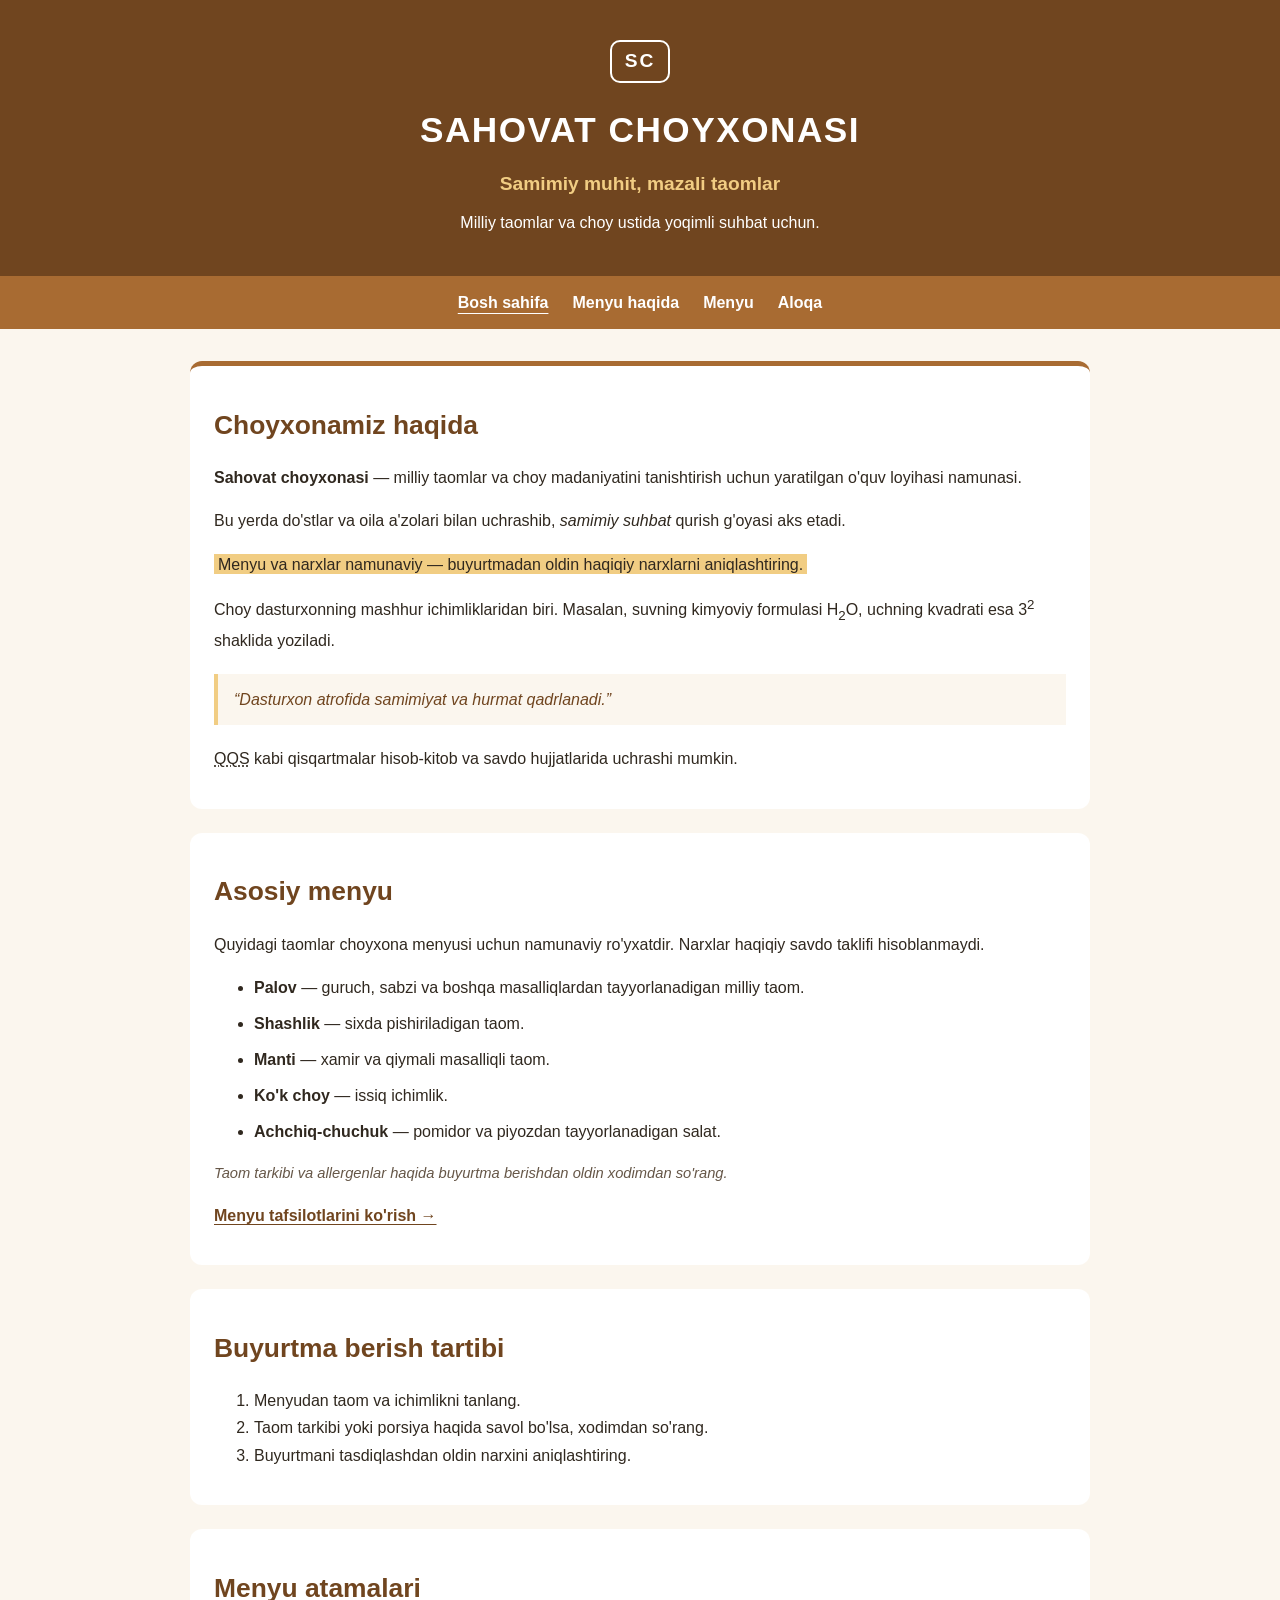
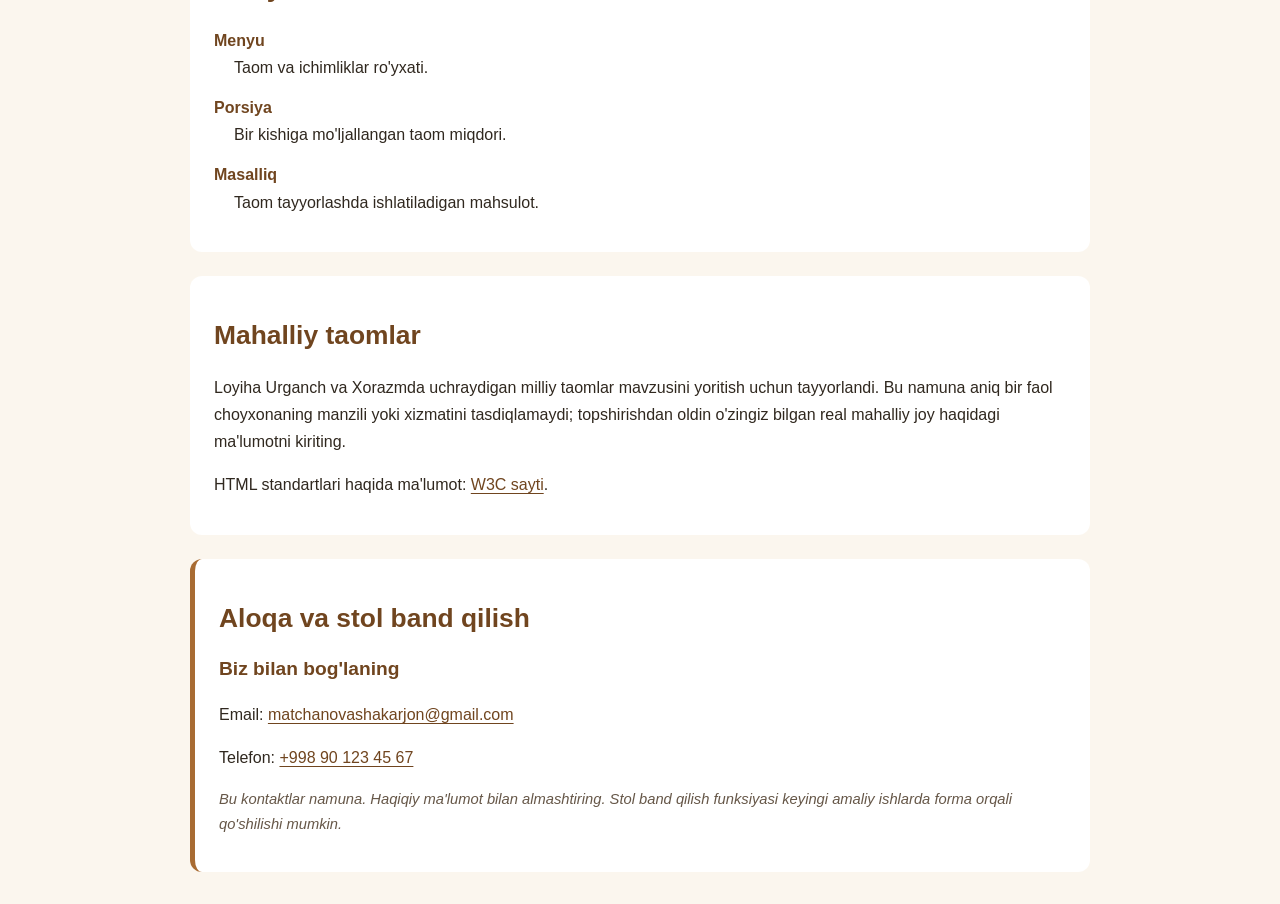
<file: index.html>
<!DOCTYPE html>
<html lang="uz">
<head>
  <meta charset="UTF-8">
  <meta name="viewport" content="width=device-width, initial-scale=1.0">
  <meta name="description" content="Sahovat choyxonasi menyusi, taomlar va aloqa ma'lumotlari.">
  <title>Sahovat choyxonasi — Menyu</title>
  <link rel="stylesheet" href="css/style.css">
</head>
<body id="yuqori">
<header class="site-header">
  <p class="brand-mark">SC</p>
  <h1>Sahovat choyxonasi</h1>
  <p class="tagline">Samimiy muhit, mazali taomlar</p>
  <p>Milliy taomlar va choy ustida yoqimli suhbat uchun.</p>
</header>

<nav class="site-nav" aria-label="Asosiy navigatsiya">
  <ul>
    <li><a href="index.html" aria-current="page">Bosh sahifa</a></li>
    <li><a href="batafsil.html">Menyu haqida</a></li>
    <li><a href="#menyu">Menyu</a></li>
    <li><a href="#aloqa">Aloqa</a></li>
  </ul>
</nav>

<main>
  <section class="intro">
    <h2>Choyxonamiz haqida</h2>
    <p><strong>Sahovat choyxonasi</strong> — milliy taomlar va choy madaniyatini tanishtirish uchun yaratilgan o'quv loyihasi namunasi.</p>
    <p>Bu yerda do'stlar va oila a'zolari bilan uchrashib, <em>samimiy suhbat</em> qurish g'oyasi aks etadi.</p>
    <p><mark>Menyu va narxlar namunaviy — buyurtmadan oldin haqiqiy narxlarni aniqlashtiring.</mark></p>
    <p>Choy dasturxonning mashhur ichimliklaridan biri. Masalan, suvning kimyoviy formulasi H<sub>2</sub>O, uchning kvadrati esa 3<sup>2</sup> shaklida yoziladi.</p>
    <blockquote>“Dasturxon atrofida samimiyat va hurmat qadrlanadi.”</blockquote>
    <p><abbr title="Qo'shimcha qiymat solig'i">QQS</abbr> kabi qisqartmalar hisob-kitob va savdo hujjatlarida uchrashi mumkin.</p>
  </section>

  <section id="menyu">
    <h2>Asosiy menyu</h2>
    <p>Quyidagi taomlar choyxona menyusi uchun namunaviy ro'yxatdir. Narxlar haqiqiy savdo taklifi hisoblanmaydi.</p>
    <ul class="menu-list">
      <li><strong>Palov</strong> — guruch, sabzi va boshqa masalliqlardan tayyorlanadigan milliy taom.</li>
      <li><strong>Shashlik</strong> — sixda pishiriladigan taom.</li>
      <li><strong>Manti</strong> — xamir va qiymali masalliqli taom.</li>
      <li><strong>Ko'k choy</strong> — issiq ichimlik.</li>
      <li><strong>Achchiq-chuchuk</strong> — pomidor va piyozdan tayyorlanadigan salat.</li>
    </ul>
    <p class="izoh">Taom tarkibi va allergenlar haqida buyurtma berishdan oldin xodimdan so'rang.</p>
    <p><a class="more-link" href="batafsil.html">Menyu tafsilotlarini ko'rish →</a></p>
  </section>

  <section>
    <h2>Buyurtma berish tartibi</h2>
    <ol>
      <li>Menyudan taom va ichimlikni tanlang.</li>
      <li>Taom tarkibi yoki porsiya haqida savol bo'lsa, xodimdan so'rang.</li>
      <li>Buyurtmani tasdiqlashdan oldin narxini aniqlashtiring.</li>
    </ol>
  </section>

  <section>
    <h2>Menyu atamalari</h2>
    <dl>
      <dt>Menyu</dt><dd>Taom va ichimliklar ro'yxati.</dd>
      <dt>Porsiya</dt><dd>Bir kishiga mo'ljallangan taom miqdori.</dd>
      <dt>Masalliq</dt><dd>Taom tayyorlashda ishlatiladigan mahsulot.</dd>
    </dl>
  </section>

  <section class="local-info">
    <h2>Mahalliy taomlar</h2>
    <p>Loyiha Urganch va Xorazmda uchraydigan milliy taomlar mavzusini yoritish uchun tayyorlandi. Bu namuna aniq bir faol choyxonaning manzili yoki xizmatini tasdiqlamaydi; topshirishdan oldin o'zingiz bilgan real mahalliy joy haqidagi ma'lumotni kiriting.</p>
    <p>HTML standartlari haqida ma'lumot: <a href="https://www.w3.org/" target="_blank" rel="noopener">W3C sayti</a>.</p>
  </section>

  <section id="aloqa">
    <h2>Aloqa va stol band qilish</h2>
    <h3>Biz bilan bog'laning</h3>
    <p>Email: <a href="matchanovashakarjon@gmail.com">matchanovashakarjon@gmail.com</a></p>
    <p>Telefon: <a href="tel:+998901234567">+998 90 123 45 67</a></p>
    <p class="izoh">Bu kontaktlar namuna. Haqiqiy ma'lumot bilan almashtiring. Stol band qilish funksiyasi keyingi amaliy ishlarda forma orqali qo'shilishi mumkin.</p>
  </section>
</main>
</body>
</html>
</file>
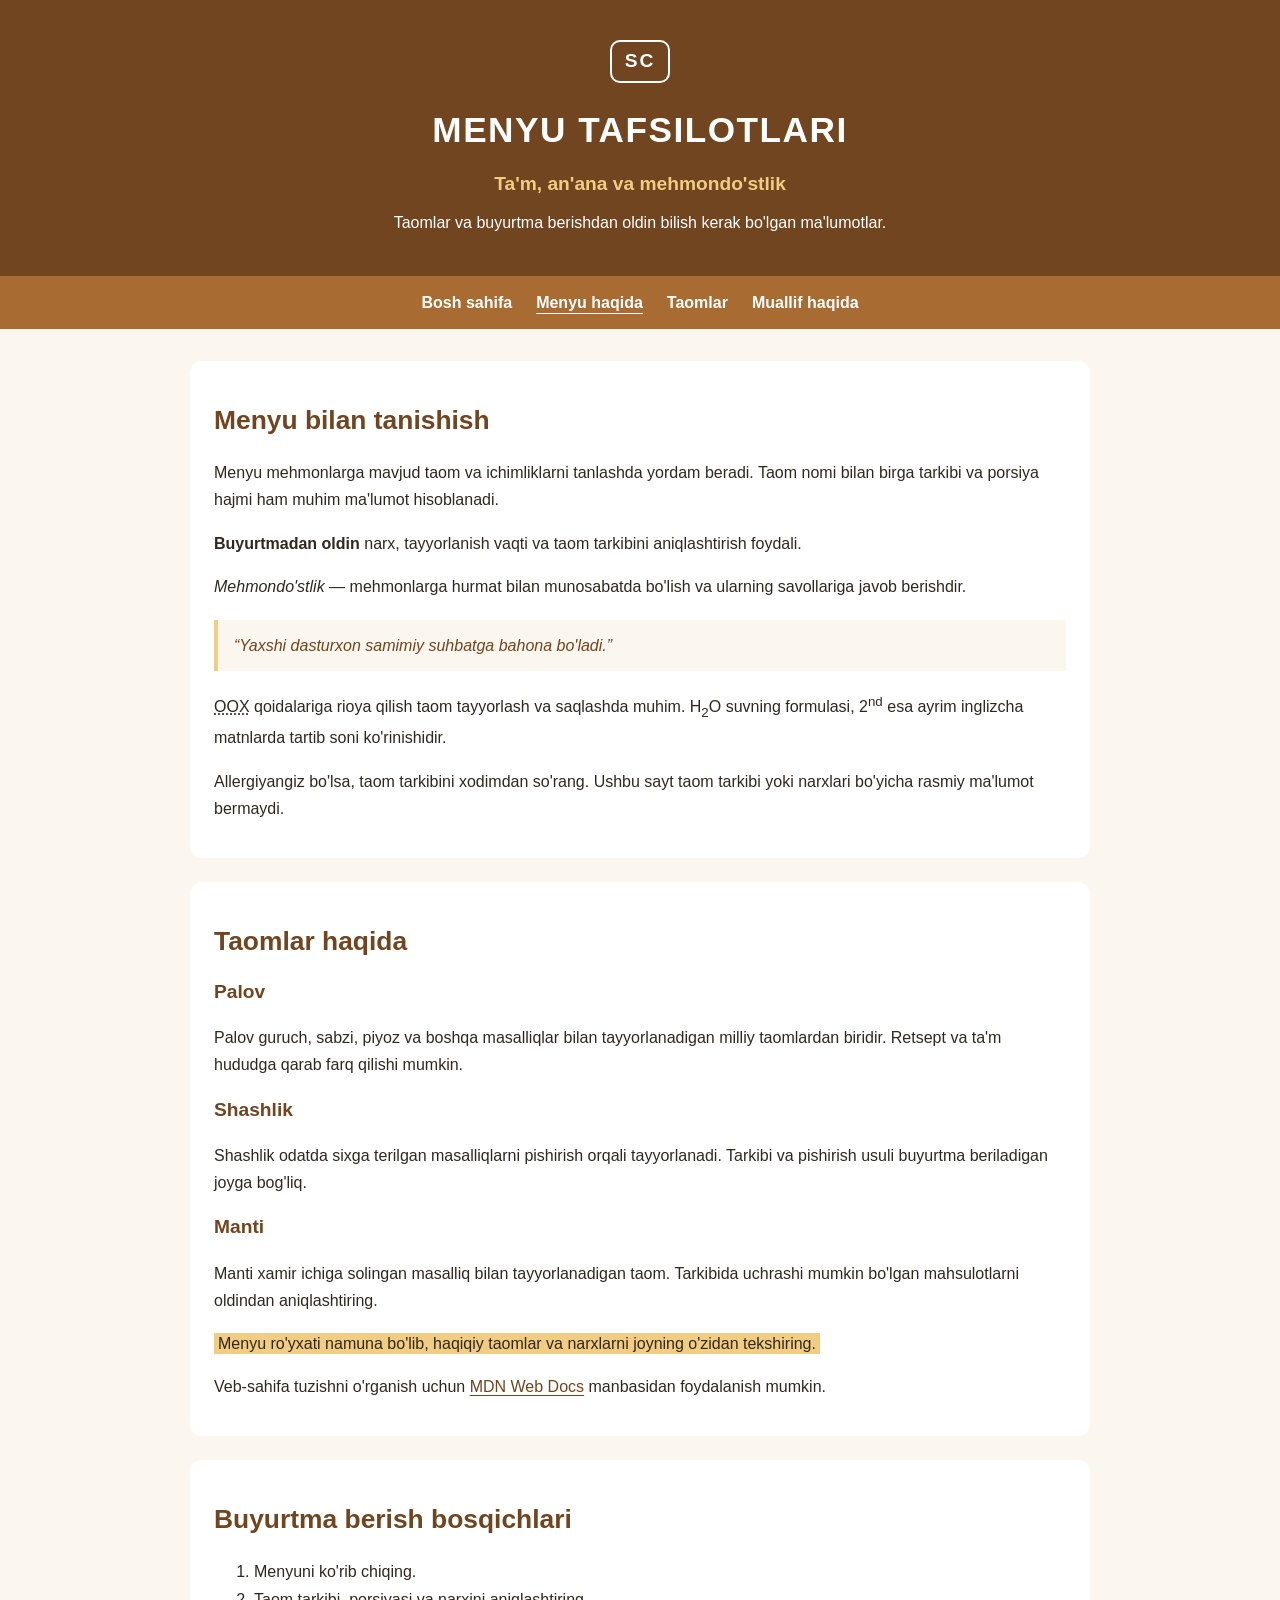
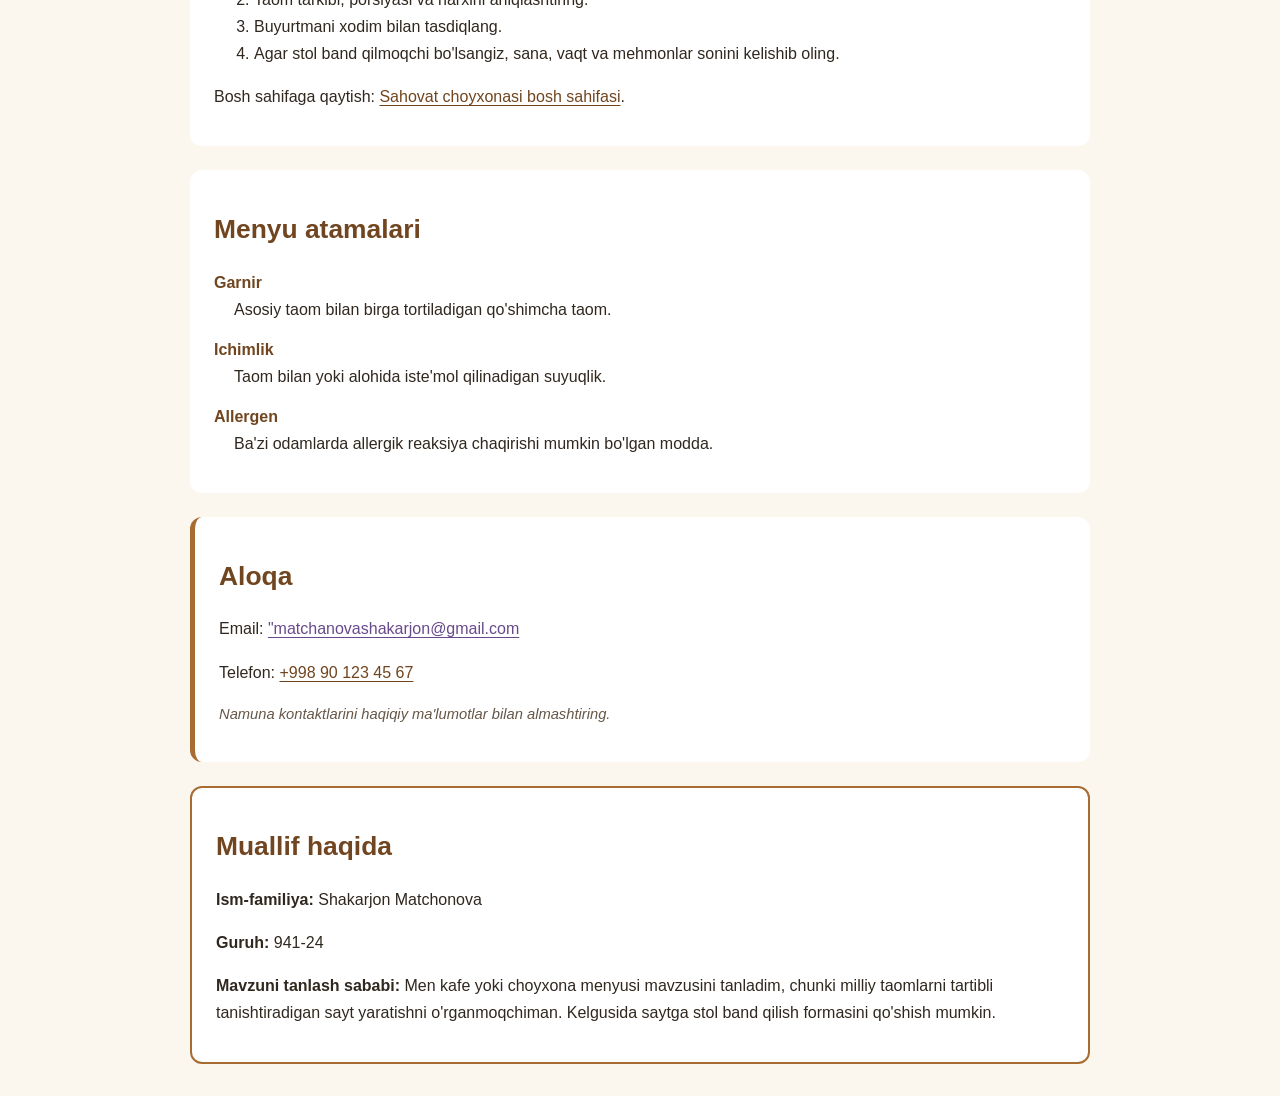
<file: batafsil.html>
<!DOCTYPE html>
<html lang="uz">
<head>
  <meta charset="UTF-8">
  <meta name="viewport" content="width=device-width, initial-scale=1.0">
  <meta name="description" content="Sahovat choyxonasi menyusi va buyurtma berish bo'yicha ma'lumot.">
  <title>Menyu tafsilotlari — Sahovat choyxonasi</title>
  <link rel="stylesheet" href="css/style.css">
</head>
<body id="yuqori">
<header class="site-header">
  <p class="brand-mark">SC</p>
  <h1>Menyu tafsilotlari</h1>
  <p class="tagline">Ta'm, an'ana va mehmondo'stlik</p>
  <p>Taomlar va buyurtma berishdan oldin bilish kerak bo'lgan ma'lumotlar.</p>
</header>

<nav class="site-nav" aria-label="Asosiy navigatsiya">
  <ul>
    <li><a href="index.html">Bosh sahifa</a></li>
    <li><a href="batafsil.html" aria-current="page">Menyu haqida</a></li>
    <li><a href="#taomlar">Taomlar</a></li>
    <li><a href="#muallif">Muallif haqida</a></li>
  </ul>
</nav>

<main>
  <section>
    <h2>Menyu bilan tanishish</h2>
    <p>Menyu mehmonlarga mavjud taom va ichimliklarni tanlashda yordam beradi. Taom nomi bilan birga tarkibi va porsiya hajmi ham muhim ma'lumot hisoblanadi.</p>
    <p><strong>Buyurtmadan oldin</strong> narx, tayyorlanish vaqti va taom tarkibini aniqlashtirish foydali.</p>
    <p><em>Mehmondo'stlik</em> — mehmonlarga hurmat bilan munosabatda bo'lish va ularning savollariga javob berishdir.</p>
    <blockquote>“Yaxshi dasturxon samimiy suhbatga bahona bo'ladi.”</blockquote>
    <p><abbr title="Oziq-ovqat xavfsizligi">OOX</abbr> qoidalariga rioya qilish taom tayyorlash va saqlashda muhim. H<sub>2</sub>O suvning formulasi, 2<sup>nd</sup> esa ayrim inglizcha matnlarda tartib soni ko'rinishidir.</p>
    <p>Allergiyangiz bo'lsa, taom tarkibini xodimdan so'rang. Ushbu sayt taom tarkibi yoki narxlari bo'yicha rasmiy ma'lumot bermaydi.</p>
  </section>

  <section id="taomlar">
    <h2>Taomlar haqida</h2>
    <h3>Palov</h3>
    <p>Palov guruch, sabzi, piyoz va boshqa masalliqlar bilan tayyorlanadigan milliy taomlardan biridir. Retsept va ta'm hududga qarab farq qilishi mumkin.</p>
    <h3>Shashlik</h3>
    <p>Shashlik odatda sixga terilgan masalliqlarni pishirish orqali tayyorlanadi. Tarkibi va pishirish usuli buyurtma beriladigan joyga bog'liq.</p>
    <h3>Manti</h3>
    <p>Manti xamir ichiga solingan masalliq bilan tayyorlanadigan taom. Tarkibida uchrashi mumkin bo'lgan mahsulotlarni oldindan aniqlashtiring.</p>
    <p><mark>Menyu ro'yxati namuna bo'lib, haqiqiy taomlar va narxlarni joyning o'zidan tekshiring.</mark></p>
    <p>Veb-sahifa tuzishni o'rganish uchun <a href="https://developer.mozilla.org/" target="_blank" rel="noopener">MDN Web Docs</a> manbasidan foydalanish mumkin.</p>
  </section>

  <section>
    <h2>Buyurtma berish bosqichlari</h2>
    <ol>
      <li>Menyuni ko'rib chiqing.</li>
      <li>Taom tarkibi, porsiyasi va narxini aniqlashtiring.</li>
      <li>Buyurtmani xodim bilan tasdiqlang.</li>
      <li>Agar stol band qilmoqchi bo'lsangiz, sana, vaqt va mehmonlar sonini kelishib oling.</li>
    </ol>
    <p>Bosh sahifaga qaytish: <a href="index.html">Sahovat choyxonasi bosh sahifasi</a>.</p>
  </section>

  <section>
    <h2>Menyu atamalari</h2>
    <dl>
      <dt>Garnir</dt><dd>Asosiy taom bilan birga tortiladigan qo'shimcha taom.</dd>
      <dt>Ichimlik</dt><dd>Taom bilan yoki alohida iste'mol qilinadigan suyuqlik.</dd>
      <dt>Allergen</dt><dd>Ba'zi odamlarda allergik reaksiya chaqirishi mumkin bo'lgan modda.</dd>
    </dl>
  </section>

  <section id="aloqa">
    <h2>Aloqa</h2>
    <p>Email: <a href=""matchanovashakarjon@gmail.com">"matchanovashakarjon@gmail.com</a></p>
    <p>Telefon: <a href="tel:+998901234567">+998 90 123 45 67</a></p>
    <p class="izoh">Namuna kontaktlarini haqiqiy ma'lumotlar bilan almashtiring.</p>
  </section>

  <section id="muallif" class="author-box">
    <h2>Muallif haqida</h2>
    <p><strong>Ism-familiya:</strong> Shakarjon Matchonova </p>
    <p><strong>Guruh:</strong> 941-24 </p>
    <p><strong>Mavzuni tanlash sababi:</strong> Men kafe yoki choyxona menyusi mavzusini tanladim, chunki milliy taomlarni tartibli tanishtiradigan sayt yaratishni o'rganmoqchiman. Kelgusida saytga stol band qilish formasini qo'shish mumkin.</p>
  </section>

</main>
</body>
</html>
</file>
<file: css/style.css>
/* Sahovat choyxonasi — umumiy CSS */
:root {
  --asosiy: #70451f;
  --ikkilamchi: #a86b32;
  --urg-u: #f1cd83;
  --fon: #fbf6ee;
  --matn: #30281f;
}
* { box-sizing: border-box; }
html { scroll-behavior: smooth; }
body {
  margin: 0;
  font-family: "Roboto", Arial, sans-serif;
  font-size: 16px;
  line-height: 1.7;
  color: var(--matn);
  background-color: var(--fon);
}
h1 {
  margin: 0.25em 0;
  color: white;
  font-size: 2.2rem;
  font-weight: 700;
  text-align: center;
  text-transform: uppercase;
  letter-spacing: 1.5px;
}
h2, h3 { color: var(--asosiy); line-height: 1.3; }
h2 { font-size: 1.65rem; }
h3 { font-size: 1.2rem; font-style: normal; }
p { font-size: 1rem; }
.site-header {
  padding: 2rem 1.25rem;
  color: white;
  text-align: center;
  background-color: var(--asosiy);
}
.site-header p { max-width: 760px; margin: 0.5rem auto; }
.brand-mark {
  display: inline-block; margin: 0 auto 0.5rem; padding: 0.2rem 0.8rem;
  border: 2px solid white; border-radius: 10px; font-size: 1.2rem;
  font-weight: 700; letter-spacing: 2px;
}
.tagline { color: var(--urg-u); font-size: 1.2rem; font-weight: 700; }
.site-nav { background-color: var(--ikkilamchi); }
.site-nav ul {
  display: flex; flex-wrap: wrap; justify-content: center; gap: 0.25rem 1.5rem;
  margin: 0; padding: 0.8rem 1rem; list-style: none;
}
.site-nav a { color: white; font-weight: 700; text-decoration: none; }
.site-nav a:visited { color: white; }
.site-nav a:hover { color: var(--urg-u); text-decoration: underline; }
.site-nav a[aria-current="page"] { text-decoration: underline; text-underline-offset: 5px; }
main { width: min(100% - 2rem, 900px); margin: 2rem auto; }
section { margin-bottom: 1.5rem; padding: 1.25rem 1.5rem; border-radius: 12px; background-color: white; }
.intro { border-top: 5px solid var(--ikkilamchi); }
.menu-list li { margin-bottom: 0.55rem; }
.izoh { color: #665748; font-size: 0.92rem; font-style: italic; }
mark { padding: 0.1rem 0.25rem; color: #30281f; background-color: var(--urg-u); }
blockquote {
  margin: 1.25rem 0; padding: 0.75rem 1rem; border-left: 4px solid var(--urg-u);
  color: var(--asosiy); background-color: #fbf6ee; font-style: italic;
}
dt { margin-top: 0.8rem; color: var(--asosiy); font-weight: 700; }
dd { margin-left: 1.25rem; }
a { color: #70451f; text-decoration: underline; text-underline-offset: 3px; }
a:visited { color: #684a8c; }
a:hover { color: #a16207; text-decoration-thickness: 2px; }
.more-link { font-weight: 700; }
.back-top { text-align: right; }
#aloqa { border-left: 5px solid var(--ikkilamchi); }
.author-box { border: 2px solid var(--ikkilamchi); }
.site-footer { padding: 1rem; color: white; background-color: var(--asosiy); text-align: center; }
.site-footer p { margin: 0; font-size: 0.9rem; }
@media (max-width: 600px) {
  h1 { font-size: 1.65rem; }
  main { width: min(100% - 1rem, 900px); margin: 1rem auto; }
  section { padding: 1rem; }
  .site-nav ul { gap: 0.5rem 1rem; }
}
</file>
